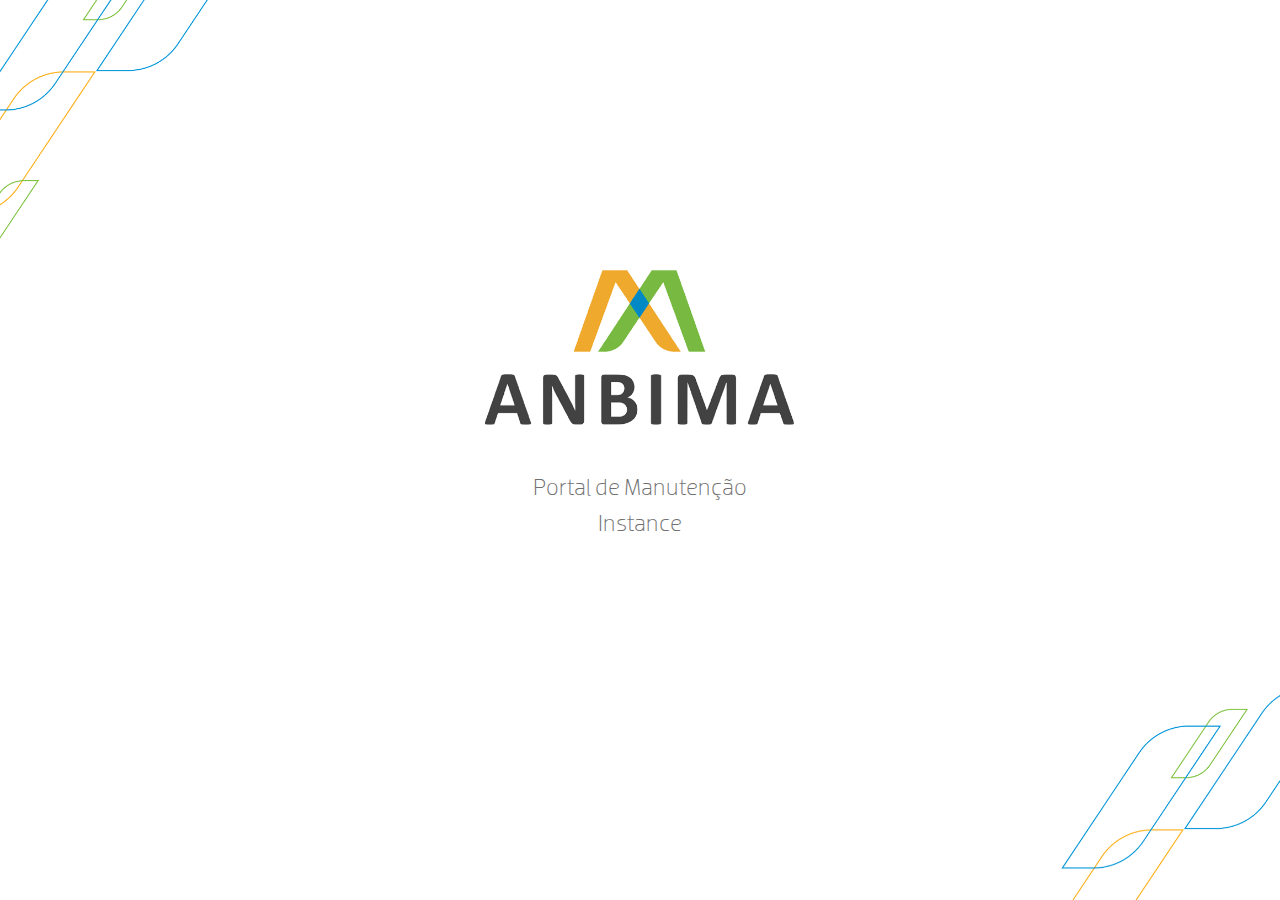
<file: Tapume/index.html>
<!DOCTYPE html>
<html lang="pt-br">

<head>
    <meta charset="UTF-8">
    <meta name="viewport" content="width=device-width, initial-scale=1.0">
    <meta http-equiv="X-UA-Compatible" content="ie=edge">
    <meta name="robots" content="noindex" />
    <title>ANBIMA | Portal em Manutenção</title>
    <link rel="shortcut icon" href="./assets/favicon.ico">
    <link rel="stylesheet" href="./assets/main.min.css">
</head>

<body>
    <section>
        <h1>
            <span>ANBIMA</span>
        </h1>
        <p>Portal de Manutenção</p>
        <p>Instance </p>
    </section>
</body>

</html>
</file>
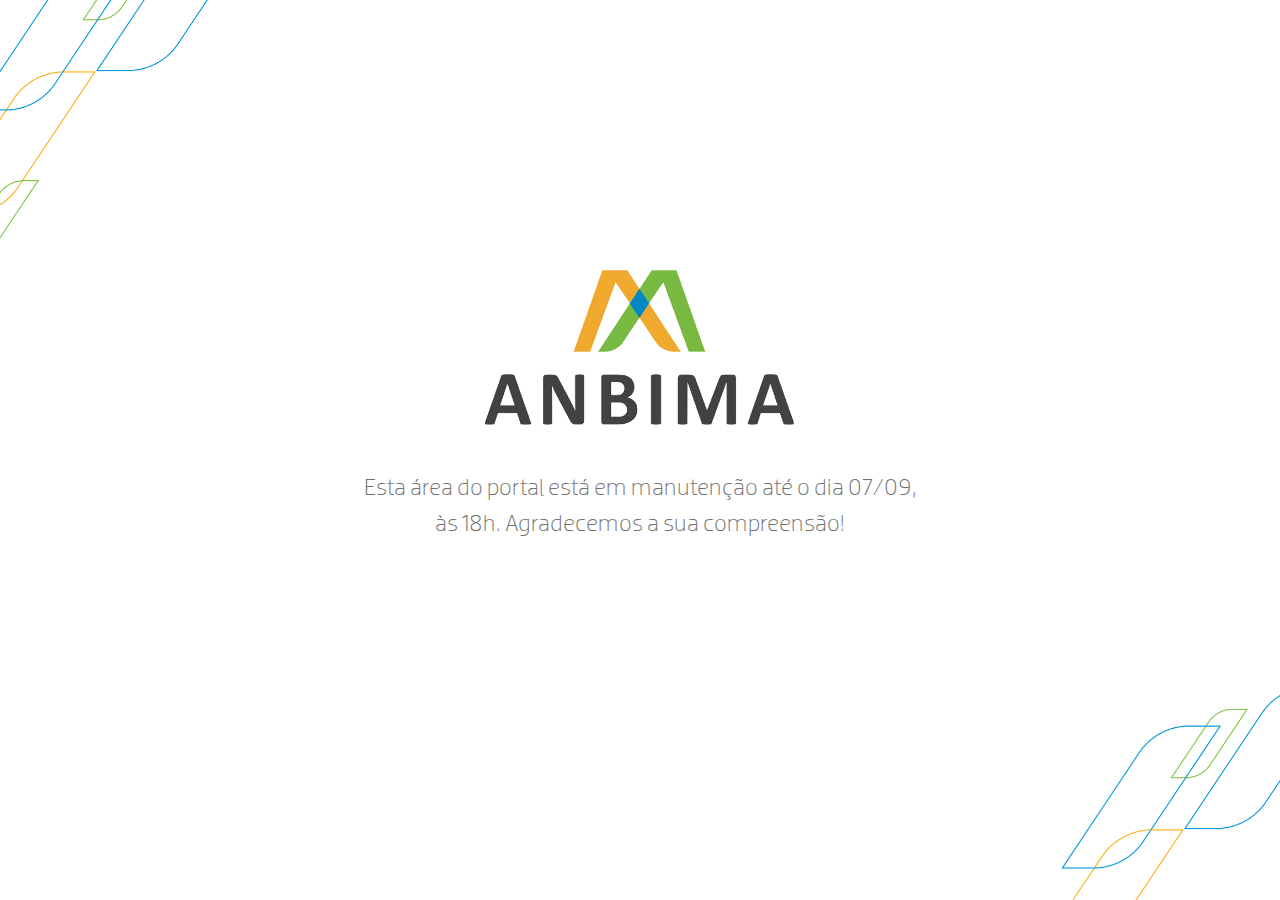
<file: Tapume/indexold.html>
<!DOCTYPE html>
<html lang="pt-br">

<head>
    <meta charset="UTF-8">
    <meta name="viewport" content="width=device-width, initial-scale=1.0">
    <meta http-equiv="X-UA-Compatible" content="ie=edge">
    <meta name="robots" content="noindex" />
    <title>ANBIMA | Portal em Manutenção</title>
    <link rel="shortcut icon" href="./assets/favicon.ico">
    <link rel="stylesheet" href="./assets/main.min.css">
</head>

<body>
    <section>
        <h1>
            <span>ANBIMA</span>
        </h1>
        <p>Esta área do portal está em manutenção até o dia 07/09, às 18h. Agradecemos a sua compreensão!</p>
    </section>
</body>

</html>
</file>
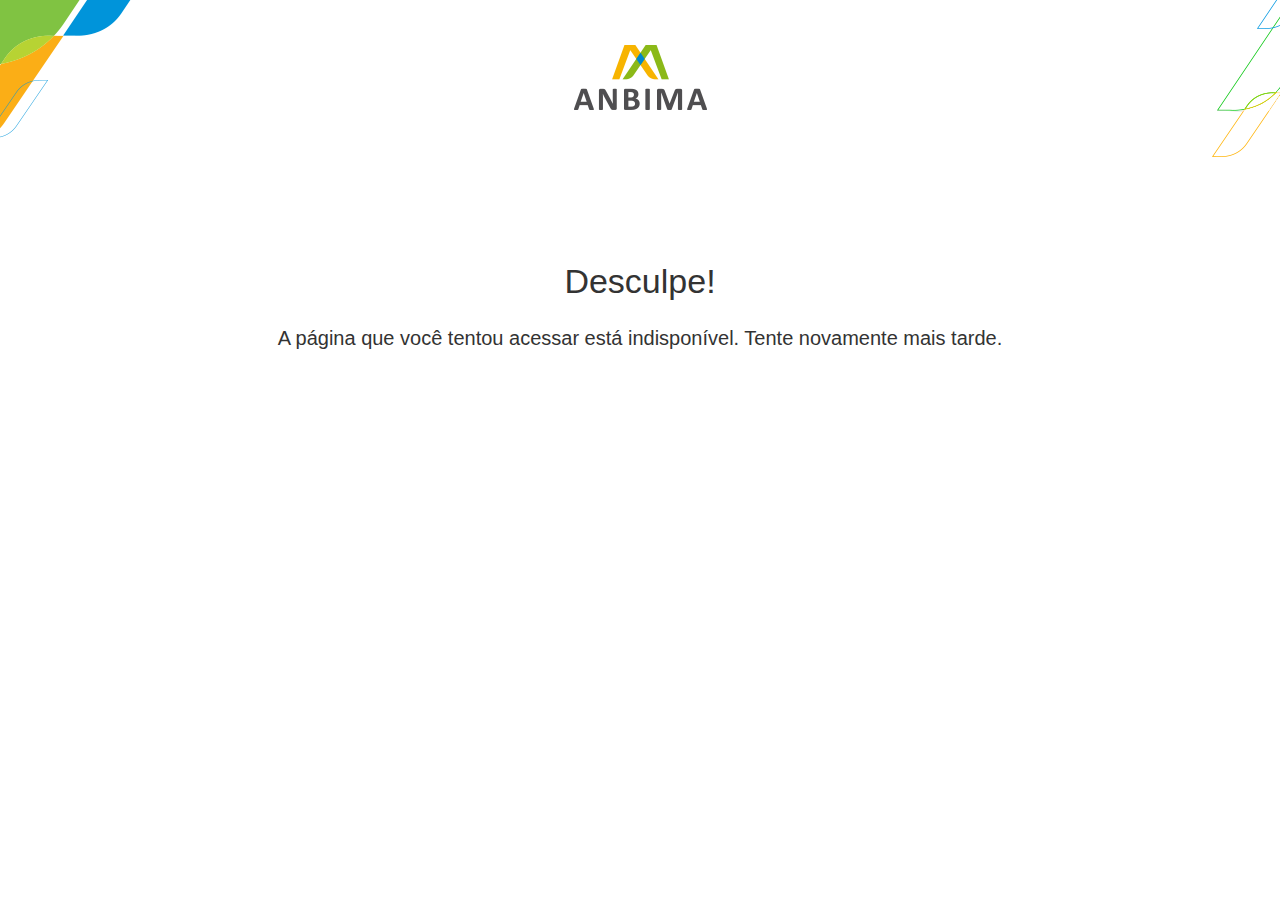
<file: Tapume/staging/pagina-indisponivel.html>
<!DOCTYPE html>
<html lang="en">
<head>	
	<meta charset="UTF-8">
	<meta name="viewport" content="width=device-width, initial-scale=1, maximum-scale=1.0">
	<title>Desculpe! A página que você tentou acessar está indisponível.</title>

	<!-- Google Tag Manager -->
	<script>(function(w,d,s,l,i){w[l]=w[l]||[];w[l].push({'gtm.start':
	new Date().getTime(),event:'gtm.js'});var f=d.getElementsByTagName(s)[0],
	j=d.createElement(s),dl=l!='dataLayer'?'&l='+l:'';j.async=true;j.src=
	'https://www.googletagmanager.com/gtm.js?id='+i+dl;f.parentNode.insertBefore(j,f);
	})(window,document,'script','dataLayer','GTM-MZDVZ6');</script>
	<!-- End Google Tag Manager -->

</head>

<body>
	 <!-- Google Tag Manager (noscript) -->
	<noscript><iframe src="https://www.googletagmanager.com/ns.html?id=GTM-MZDVZ6"
	height="0" width="0" style="display:none;visibility:hidden"></iframe></noscript>
	<!-- End Google Tag Manager (noscript) -->
	<header>
		<img src="[data-uri]" alt="Anbima">
	</header>
	<div>
		<h1>Desculpe!</h1>
		<h3>A página que você tentou acessar está indisponível. Tente novamente mais tarde.</h3>
	</div>
</body>

<style>

	header {
		text-align: center;
		padding: 45px;
	}

	header:before {
		background: url('[data-uri]') no-repeat;
		content: '';
		display: block;
		height: 138px;
		left: 0;
		position: absolute;
		top: 0;
		width: 131px;
	}

	header:after {
		background: url('[data-uri]') no-repeat;
		content: '';
		display: block;
		height: 254px;
		right: 0;
		position: absolute;
		top: -90px;
		width: 137px;
	}

	body {
		color: #333;
		font-family: Calibri,sans-serif;
		margin: 0;
	}

	div {
		border-radius: 10px;
		margin: 100px auto 0;
		text-align: center;
	}

	h1 {
		font-size: 34px;
		font-weight: normal;
		line-height: 45px;
		margin-top: 0;
	}

	h3 {
		font-size: 20px;
		font-weight: normal;
		margin-bottom: 10px;
	}

	@media (max-width: 767px) {
		div {
			margin: 75px 20px;
		}
	}

</style>

</html>
</file>
<file: Tapume/assets/main.min.css>
@font-face {
    font-family: 'dobra';
    src: url("./fonts/dobra/dobra-light.eot");
    src: url("./fonts/dobra/dobra-light.eot?#iefix") format("embedded-opentype"), url("./fonts/dobra/dobra-light.woff2") format("woff2"), url("./fonts/dobra/dobra-light.woff") format("woff"), url("./fonts/dobra/dobra-light.ttf") format("truetype"), url("./fonts/dobra/dobra-light.svg#dobra-light") format("svg");
    font-weight: 300;
    font-style: normal
}

@font-face {
    font-family: 'dobra';
    src: url("./fonts/dobra/dobra-bold.eot");
    src: url("./fonts/dobra/dobra-bold.eot?#iefix") format("embedded-opentype"), url("./fonts/dobra/dobra-bold.woff2") format("woff2"), url("./fonts/dobra/dobra-bold.woff") format("woff"), url("./fonts/dobra/dobra-bold.ttf") format("truetype");
    font-weight: bold;
    font-style: normal
}

* {
    margin: 0;
    padding: 0;
    vertical-align: baseline;
    zoom: 1;
    box-sizing: border-box
}

html, body {
    display: flex;
    align-items: center;
    justify-content: center;
    height: 100vh
}

body:before, body::after {
    content: '';
    background: transparent url("./grafismo@2x.png") no-repeat;
    background-size: contain;
    display: block;
    width: 25vw;
    height: 50vh;
    position: fixed
}

@media screen and (max-width: 800px) {
    body:before, body::after {
        width: 50vw;
        height: 100vh
    }
}

body:before {
    background-position: left top;
    top: -8vh;
    left: -5vw
}

body::after {
    background-position: right bottom;
    bottom: -12vh;
    right: -5vw
}

section {
    width: 50vw;
    margin-top: -10vh;
    padding: 2em;
    font-family: 'dobra';
    text-align: center;
    font-size: 16px
}

@media screen and (max-width: 800px) {
    section {
        width: 90vw;
        font-size: 12px
    }
}

section h1 {
    margin-bottom: 1em;
    animation: fadeIn 1s ease-in-out
}

section h1 span:first-child {
    background: transparent url("./logo-anbima.png") no-repeat center center;
    background-size: contain;
    display: inline-block;
    overflow: hidden;
    text-indent: -999px;
    width: 8em;
    height: 3.5em;
    margin-bottom: -2px
}

section h1 span:last-child {
    color: #414241;
    font-weight: 300;
    font-size: 1.4em;
    display: inline-block;
    padding: 0.05em 0.42em
}

@media screen and (min-width: 400px) {
    section p {
        color: #707070;
        font-size: 1.5em;
        line-height: 1.5;
        animation: fadeIn 1s ease-in-out;
        animation-delay: .03s
    }
    section a, section a:visited {
        color: #0089C4;
        text-decoration: none
    }
    section a:hover {
        text-decoration: underline
    }
    @keyframes fadeIn {
        from {
            opacity: 0;
            transform: translateY(1em) scale(0.9)
        }
        to {
            opacity: 1
        }
    }
}
</file>
